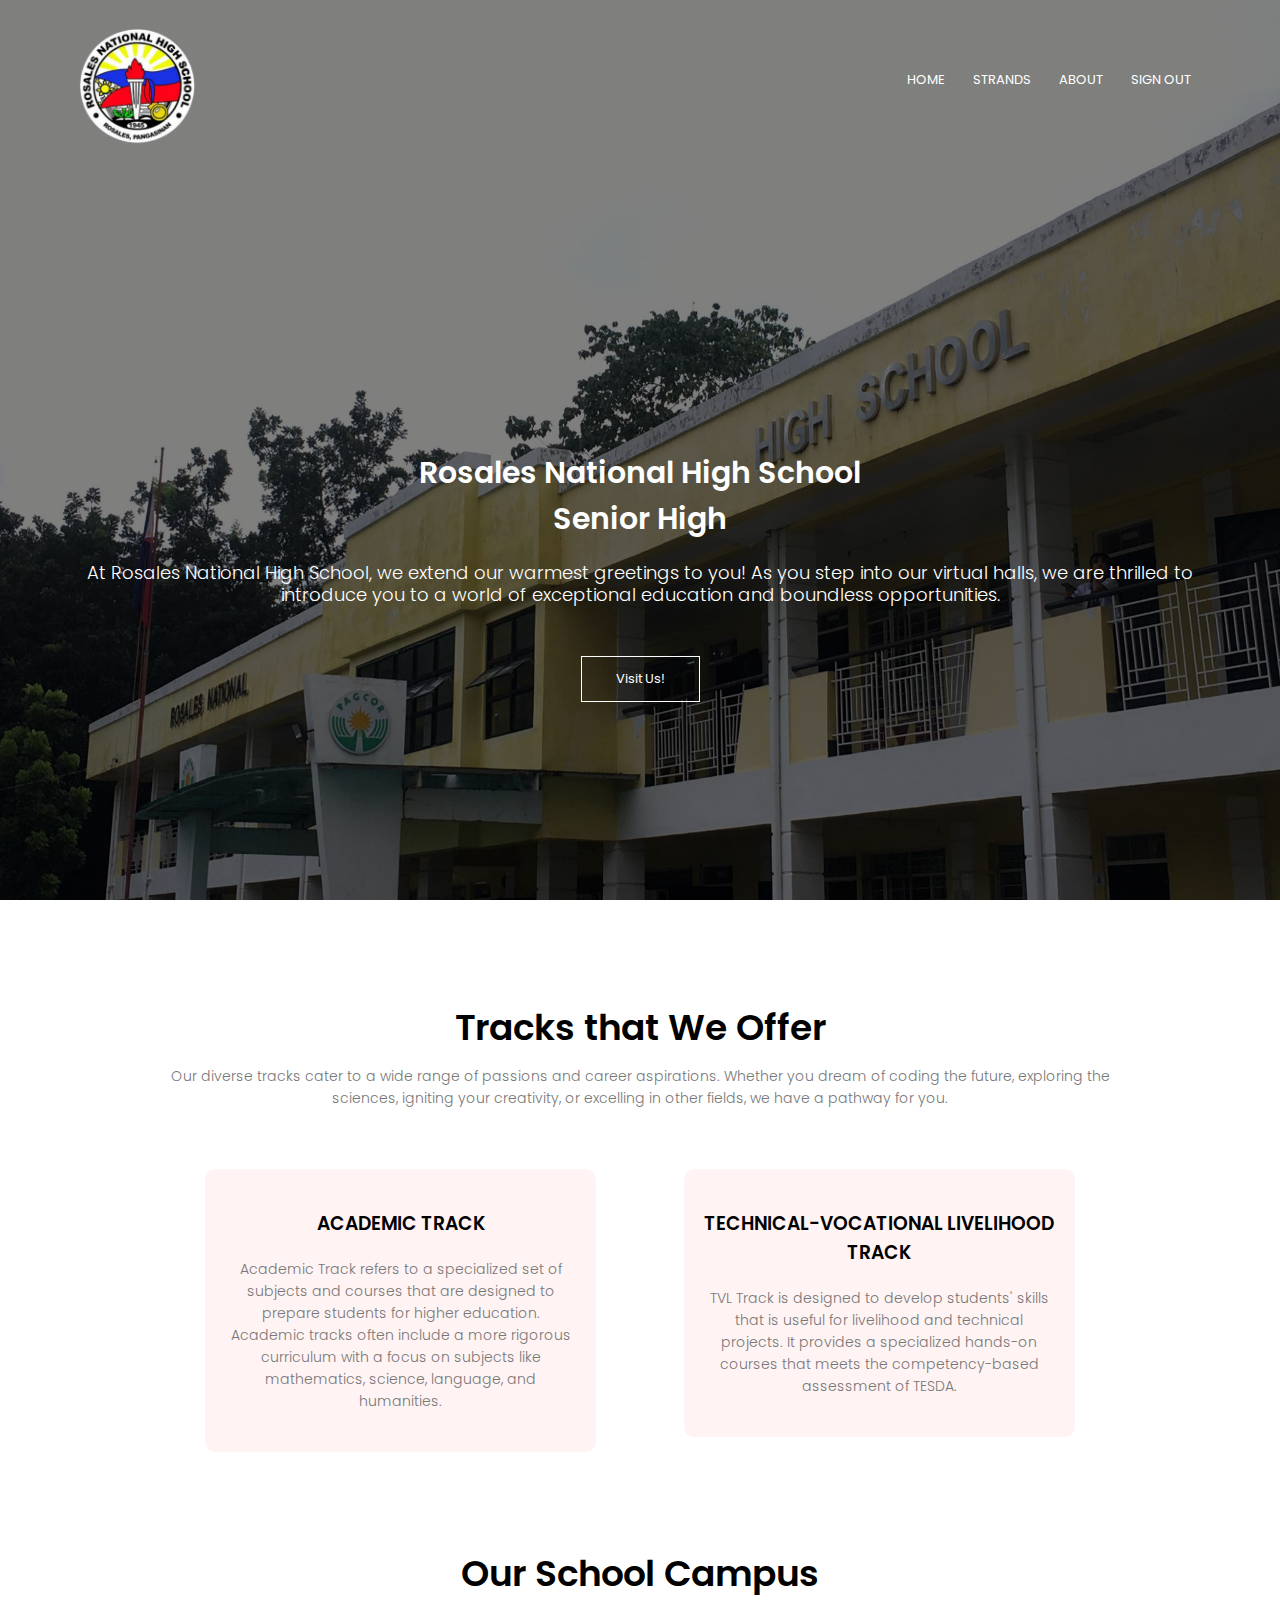
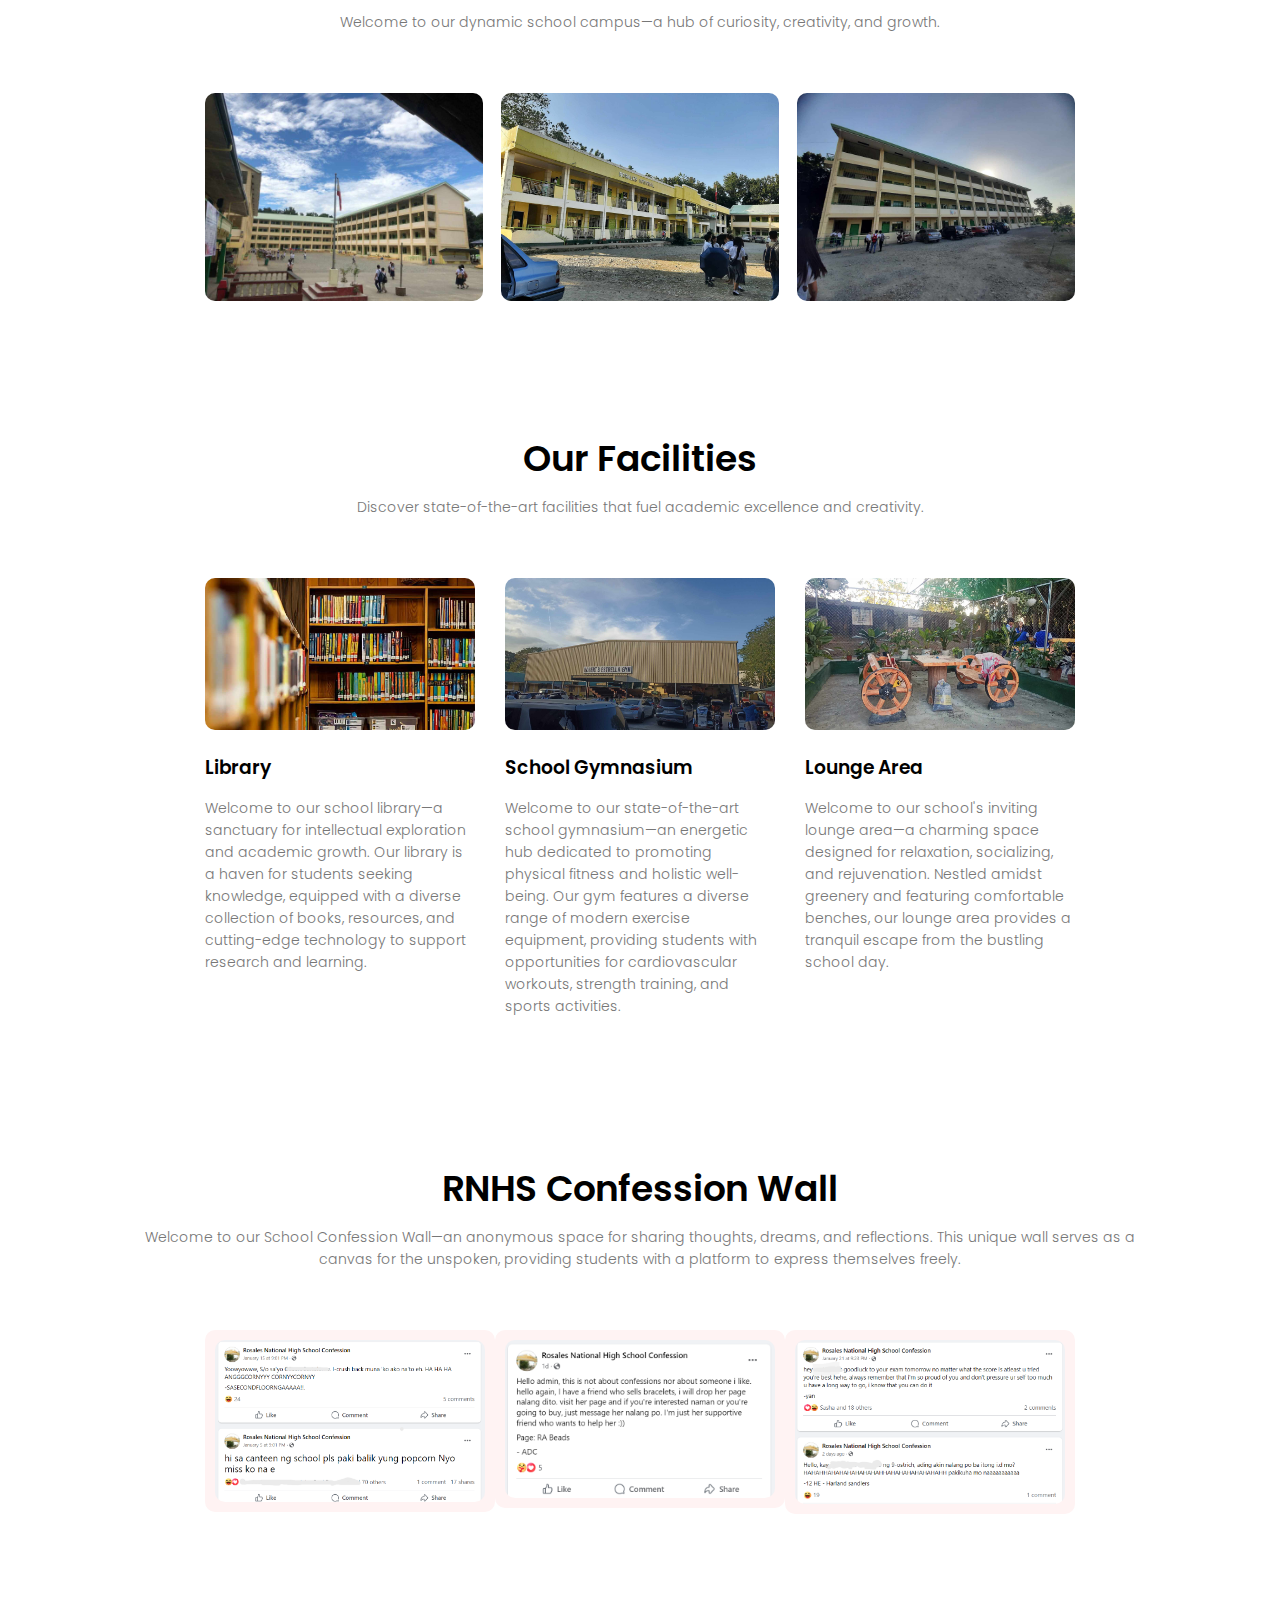
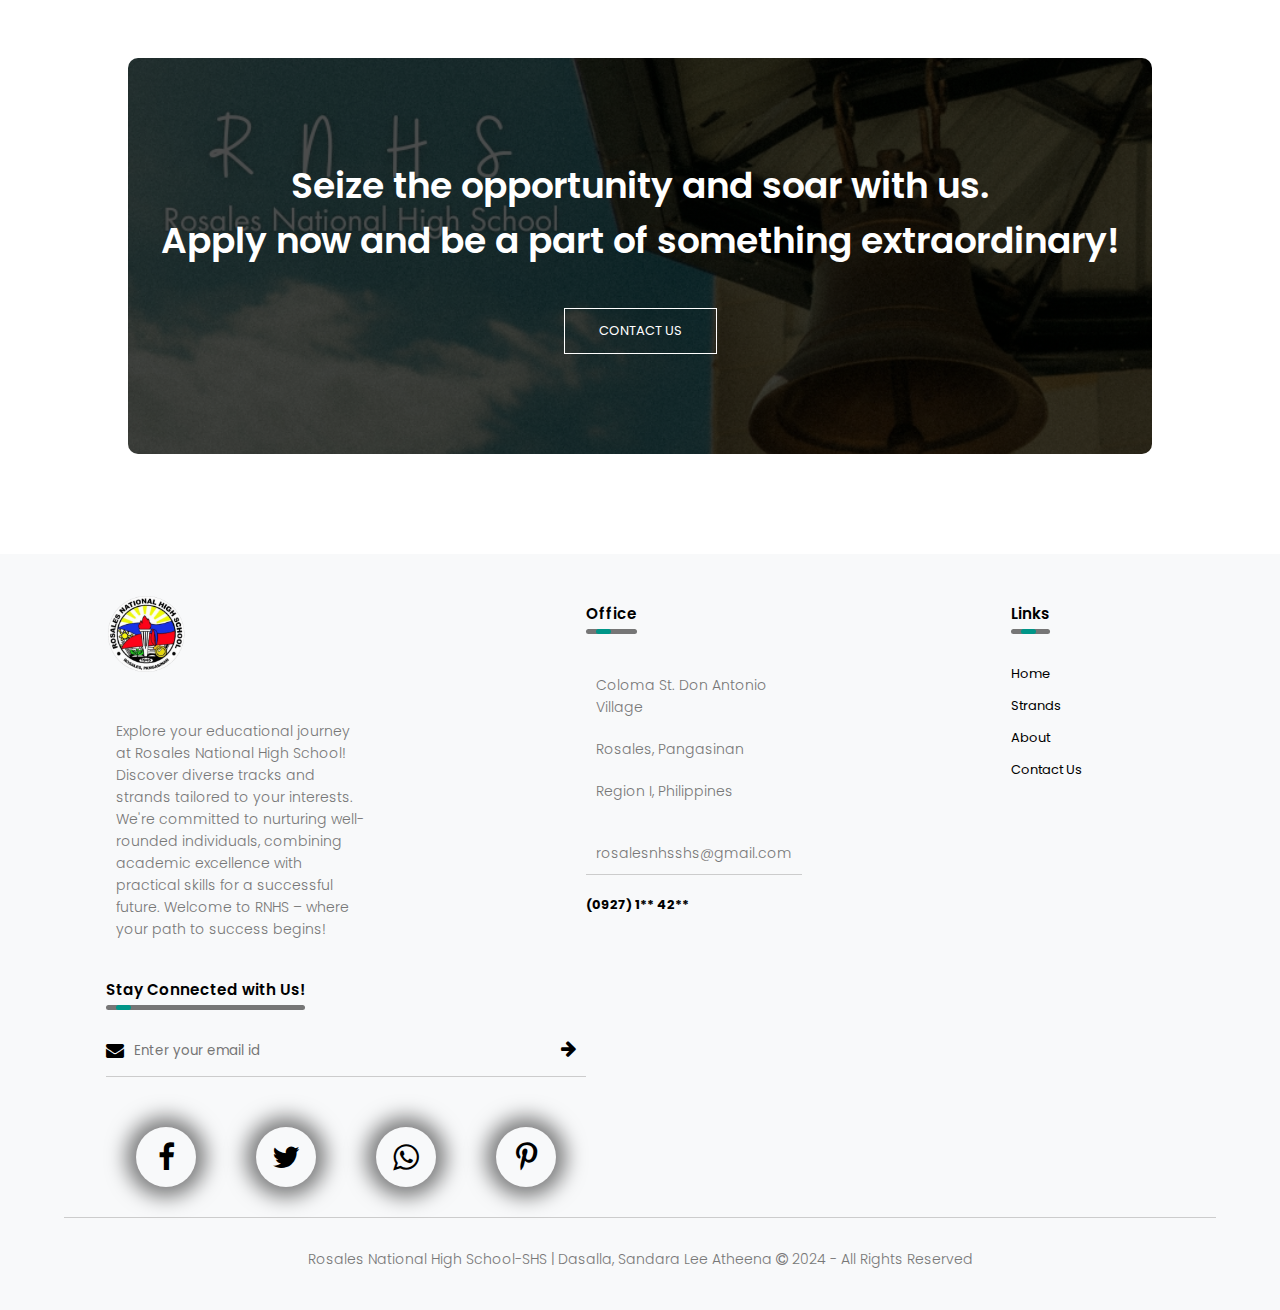
<file: index.html>
<!DOCTYPE html>
<html>
    <head>
        <meta name="viewport" content="with=device-width, initial-scale=1.0">
        <title>Rosales National High School | Senior High School</title>
        <link rel="stylesheet" href="edu.css">
        <link rel="preconnect" href="https://fonts.googleapis.com">
<link rel="preconnect" href="https://fonts.gstatic.com" crossorigin>
<link href="https://fonts.googleapis.com/css2?family=Poppins:wght@100;200;300;400;600;700&display=swap" rel="stylesheet">
<link rel="stylesheet" href="https://stackpath.bootstrapcdn.com/font-awesome/4.7.0/css/font-awesome.min.css">
    </head>
    <body>
        <section class="header">
            <nav>
                <img src="images/log.png"></a>
                <div class="nav-links" id="navLinks">
                    <i class="fa fa-times" onclick="hideMenu()"></i>
                    <ul>
                        <li><a href="index.html">HOME</a></li>
                        <li><a href="strands.html">STRANDS</a></li>
                        <li><a href="about.html">ABOUT</a></li>
                        <li><a href="signin.html">SIGN OUT</a></li>
                    </ul>
                </div>
                <i class="fa fa-bars" onclick="showMenu()"></i>
            </nav>

            <div class="text-box">
                <h1>Rosales National High School<br>Senior High</h1>
                <p>At Rosales National High School, we extend our warmest greetings to you!
                    As you step into our virtual halls, we are thrilled to introduce you to 
                    a world of exceptional education and boundless opportunities.</p>
                    <a href="https://fb.watch/vEi4MjgGCf/" class="hero-btn">Visit Us!</a>
            </div>

        </section>

<!--Tracks-->

<section class="tracks">
    <h1>Tracks that We Offer</h1>
    <p>Our diverse tracks cater to a wide range of passions and career aspirations.
        Whether you dream of coding the future, exploring the sciences, igniting your creativity,
        or excelling in other fields, we have a pathway for you.</p><br><br>

        <div class="row">
            <div class="tracks-col">
                <h3>ACADEMIC TRACK</h3>
                <p>Academic Track refers to a specialized set of subjects and courses that are designed to prepare students for higher education. 
                    Academic tracks often include a more rigorous curriculum with a focus on subjects like mathematics, science, language, and humanities.</p>
            </div>
            <div class="tracks-col">
                <h3>TECHNICAL-VOCATIONAL LIVELIHOOD TRACK</h3>
                <p>TVL Track is designed to develop students' skills that is useful for livelihood and technical projects. It provides a specialized hands-on courses that meets the competency-based assessment of TESDA.</p>
            </div>
        </div>

</section>

<!--campus-->

<section class="campus">
    <h1>Our School Campus</h1>
    <p>Welcome to our dynamic school campus—a hub of curiosity, creativity, and growth. </p><br><br>

    <div class="row">
        <div class="campus-col">
            <img src="images/jh.jpg">
            <div class="layer">
                <h3>JUNIOR HIGH</h3>
            </div>
        </div>
        <div class="campus-col">
            <img src="images/pagcor.jpg">
            <div class="layer">
                <h3>PAGCOR BUILDING</h3>
            </div>
        </div>
        <div class="campus-col">
            <img src="images/stemb.jpg">
            <div class="layer">
                <h3>STEM BUILDING</h3>
            </div>
        </div>
    </div>

</section>

<!--facilities-->

<section class="facilities">
    <h1>Our Facilities</h1>
    <p>Discover state-of-the-art facilities that fuel academic excellence and creativity.</p><br><br>

    <div class="row">
        <div class="facilities-col">
            <img src="images/hfaccc.jpg">
            <h3>Library</h3>
            <p>Welcome to our school library—a sanctuary for intellectual exploration and academic growth. Our library is a haven for students seeking knowledge, equipped with a diverse collection of books, resources, and cutting-edge technology to support research and learning. </p>
        </div>
        <div class="facilities-col">
            <img src="images/hfac1.jpg">
            <h3>School Gymnasium</h3>
            <p>Welcome to our state-of-the-art school gymnasium—an energetic hub dedicated to promoting physical fitness and holistic well-being. 
                Our gym features a diverse range of modern exercise equipment, providing students with opportunities for cardiovascular workouts, strength training, and sports activities. </p>
        </div>
        <div class="facilities-col">
            <img src="images/hfacccc.jpg">
            <h3>Lounge Area</h3>
            <p>Welcome to our school's inviting lounge area—a charming space designed for relaxation, socializing, and rejuvenation. Nestled amidst greenery and featuring comfortable benches, our lounge area provides a tranquil escape from the bustling school day. </p>
        </div>
    </div>


</section>

<!--confessions-->

<section class="confessions">
    <h1>RNHS Confession Wall</h1>
    <p>Welcome to our School Confession Wall—an anonymous space for sharing thoughts, dreams, and reflections. 
        This unique wall serves as a canvas for the unspoken, providing students with a platform to express themselves freely.</p><br><br>

    <div class="row">
        <div class="confessions-col">
            <img src="images/cf1.png">
        </div>
        <div class="confessions-col">
            <img src="images/cf2.png">
        </div>
        <div class="confessions-col">
            <img src="images/cf3.png">
        </div>
    </div>
</section>

<!--call to action-->

<section class="cta">
    <h1>Seize the opportunity and soar with us.<br>
        Apply now and be a part of something extraordinary!</h1>
        <a href="contactus.html" class="hero-btn">CONTACT US</a>
</section>

<!--footer-->

<footer>
    <div class="row">
        <div class="col">
            <img src="images/log.png" class="logo">
            <p>Explore your educational journey at Rosales National High School! 
                Discover diverse tracks and strands tailored to your interests. We're committed to nurturing well-rounded individuals, combining academic excellence with practical skills for a successful future. 
                Welcome to RNHS – where your path to success begins!</p>
        </div>
        <div class="col">
            <h3>Office <div class="underline"><span></span></div></h3>
            <p>Coloma St. Don Antonio Village</p>
            <p>Rosales, Pangasinan</p>
            <p>Region I, Philippines</p>
            <p class="email-id">rosalesnhsshs@gmail.com</p>
            <h4>(0927) 1** 42**</h4>

        </div>
        <div class="col">
            <h3>Links <div class="underline"><span></span></div></h3>
            <ul>
                <li><a href="index.html">Home</a></li>
                <li><a href="strands.html">Strands</a></li>
                <li><a href="about.html">About</a></li>
                <li><a href="contactus.html">Contact Us</a></li>
            </ul>
        </div>
        <div class="col">
            <h3>Stay Connected with Us! <div class="underline"><span></span></div></h3>
            <form>
                <i class="fa fa-envelope"></i>
                <input type="email" placeholder="Enter your email id" required>
                <button type="submit"><i class="fa fa-arrow-right"></i></button>
            </form>
            <div class="social-links">
                <a href=""><i class="fa fa-facebook"></i></a>
                <a href=""><i class="fa fa-twitter"></i></a>
                <a href=""><i class="fa fa-whatsapp"></i></a>
                <a href=""><i class="fa fa-pinterest-p"></i></a>
            </div>
        </div>
    </div>
    <hr>
    <p class="copyright">Rosales National High School-SHS | Dasalla, Sandara Lee Atheena <i class="fa fa-copyright"></i> 2024 - All Rights Reserved</p>
</footer>

<!--JavaScript for Toggle Menu-->

<script>

    var navLinks = document.getElementById("navLinks");
    function showMenu(){
        navLinks.style.right = "0";
    }
    function hideMenu(){
        navLinks.style.right = "-200px";
    }

</script>
    </body>
</html>
</file>
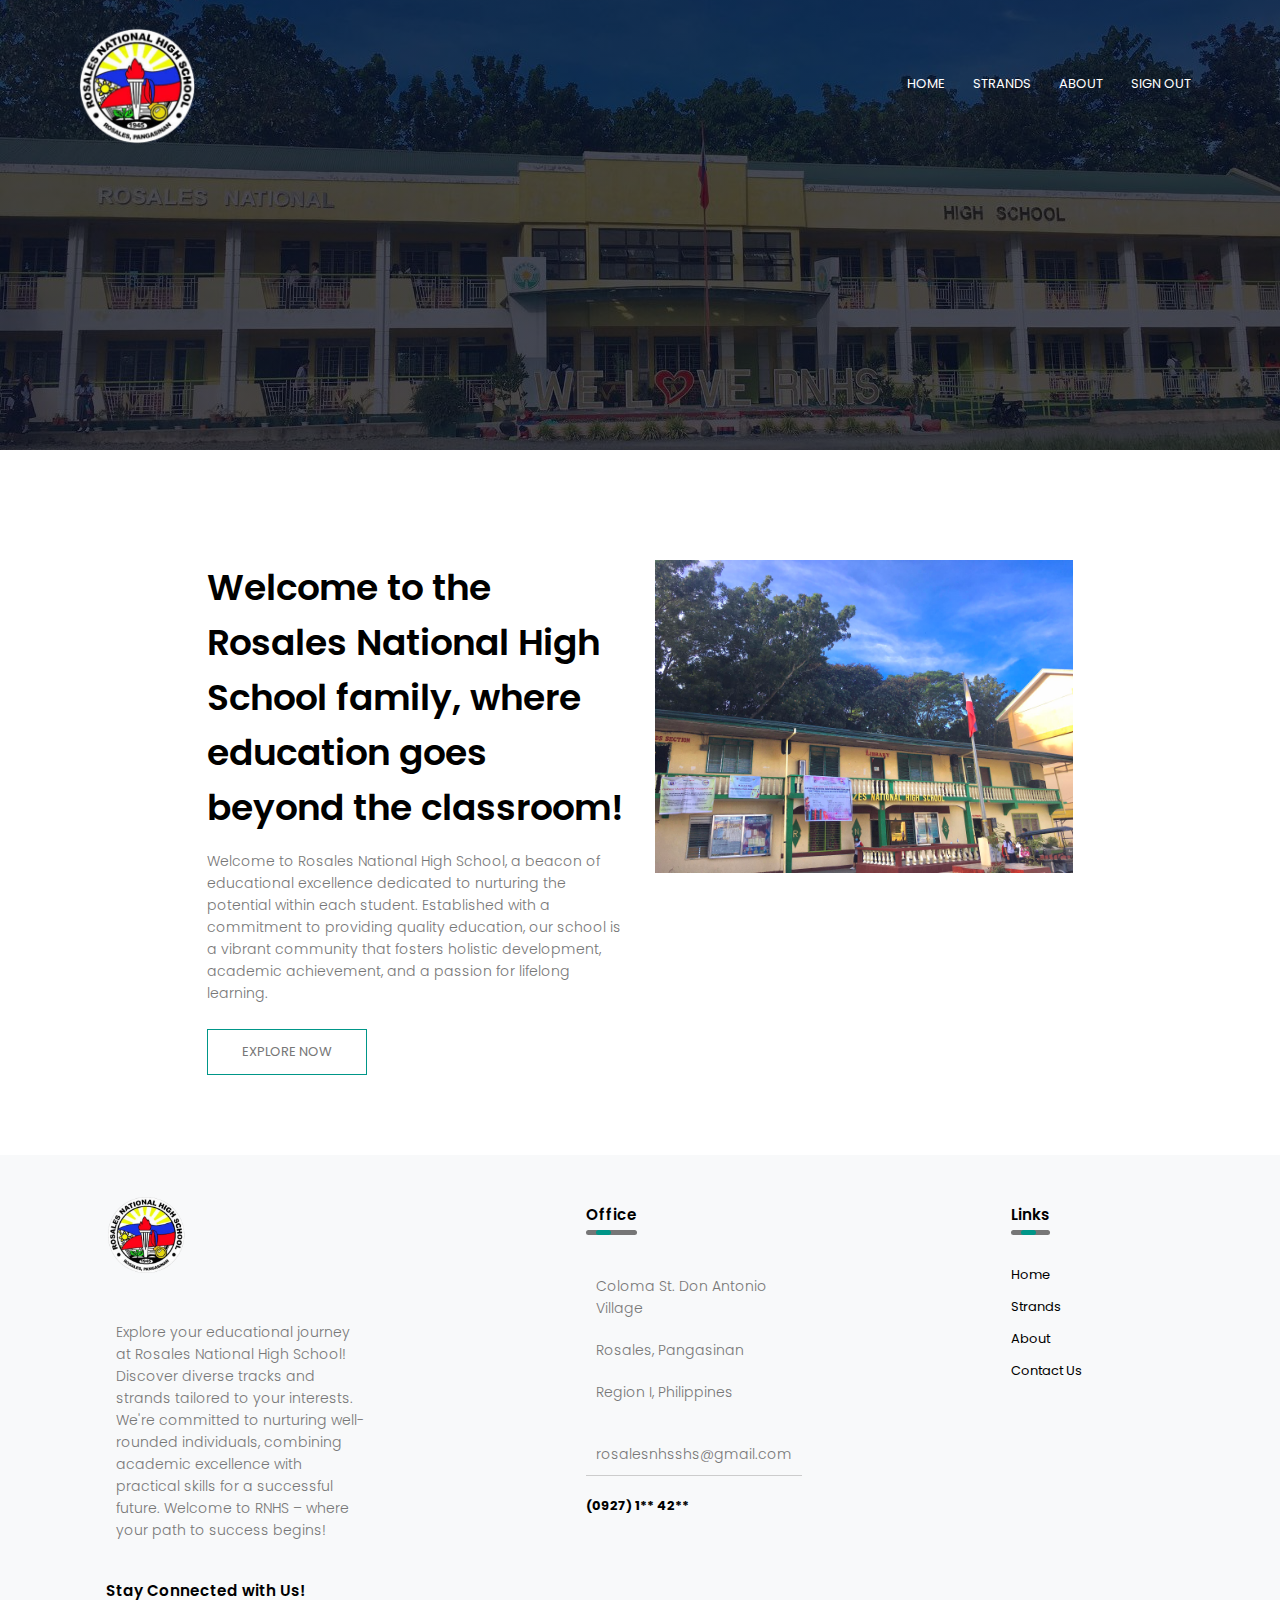
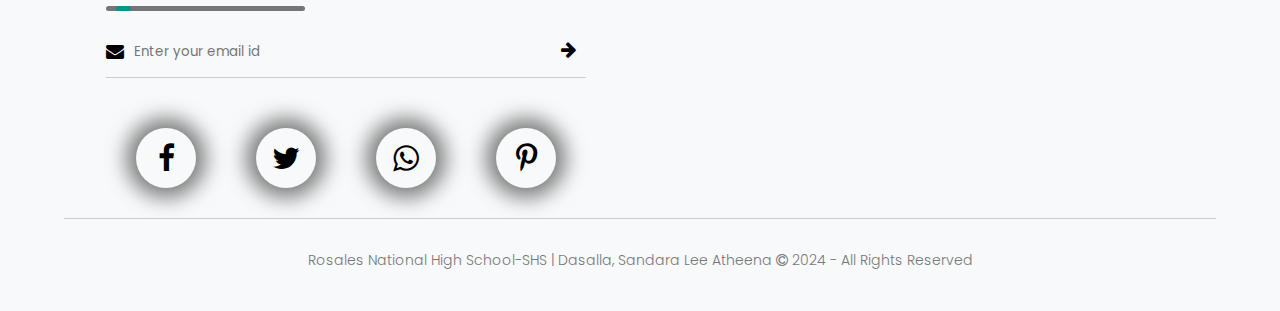
<file: about.html>
<!DOCTYPE html>
<html>
    <head>
        <meta name="viewport" content="with=device-width, initial-scale=1.0">
        <title>Rosales National High School | Senior High School</title>
        <link rel="stylesheet" href="edu.css">
        <link rel="preconnect" href="https://fonts.googleapis.com">
<link rel="preconnect" href="https://fonts.gstatic.com" crossorigin>
<link href="https://fonts.googleapis.com/css2?family=Poppins:wght@100;200;300;400;600;700&display=swap" rel="stylesheet">
<link rel="stylesheet" href="https://stackpath.bootstrapcdn.com/font-awesome/4.7.0/css/font-awesome.min.css">
    </head>
    <body>
        <section class="sub-header">
            <nav>
                <a href="about.html"><img src="images/log.png"></a>
                <div class="nav-links" id="navLinks">
                    <i class="fa fa-times" onclick="hideMenu()"></i>
                    <ul>
                        <li><a href="index.html">HOME</a></li>
                        <li><a href="strands.html">STRANDS</a></li>
                        <li><a href="about.html">ABOUT</a></li>
                        <li><a href="signin.html">SIGN OUT</a></li>
                    </ul>
                </div>
                <i class="fa fa-bars" onclick="showMenu()"></i>
            </nav>
        </section>

    <!--about us content-->    

    <section class="about-us">

        <div class="row">
            <div class="about-col">
                <h1>Welcome to the Rosales National High School family, 
                    where education goes beyond the classroom!</h1>
                <p>Welcome to Rosales National High School, a beacon of educational excellence dedicated to nurturing the potential within each student. 
                    Established with a commitment to providing quality education, our school is a vibrant community that fosters holistic development, academic achievement, and a passion for lifelong learning. </p>
                <a href="" class="hero-btn red-btn">EXPLORE NOW</a>
            </div>
            <div class="about-col">
                <img src="images/about.jpg">
            </div>
        </div>

    </section>

<!--footer-->

<footer>
    <div class="row">
        <div class="col">
            <img src="images/log.png" class="logo">
            <p>Explore your educational journey at Rosales National High School! 
                Discover diverse tracks and strands tailored to your interests. We're committed to nurturing well-rounded individuals, combining academic excellence with practical skills for a successful future. 
                Welcome to RNHS – where your path to success begins!</p>
        </div>
        <div class="col">
            <h3>Office <div class="underline"><span></span></div></h3>
            <p>Coloma St. Don Antonio Village</p>
            <p>Rosales, Pangasinan</p>
            <p>Region I, Philippines</p>
            <p class="email-id">rosalesnhsshs@gmail.com</p>
            <h4>(0927) 1** 42**</h4>

        </div>
        <div class="col">
            <h3>Links <div class="underline"><span></span></div></h3>
            <ul>
                <li><a href="index.html">Home</a></li>
                <li><a href="strands.html">Strands</a></li>
                <li><a href="about.html">About</a></li>
                <li><a href="contactus.html">Contact Us</a></li>
            </ul>
        </div>
        <div class="col">
            <h3>Stay Connected with Us! <div class="underline"><span></span></div></h3>
            <form>
                <i class="fa fa-envelope"></i>
                <input type="email" placeholder="Enter your email id" required>
                <button type="submit"><i class="fa fa-arrow-right"></i></button>
            </form>
            <div class="social-links">
                <a href=""><i class="fa fa-facebook"></i></a>
                <a href=""><i class="fa fa-twitter"></i></a>
                <a href=""><i class="fa fa-whatsapp"></i></a>
                <a href=""><i class="fa fa-pinterest-p"></i></a>
            </div>
        </div>
    </div>
    <hr>
    <p class="copyright">Rosales National High School-SHS | Dasalla, Sandara Lee Atheena <i class="fa fa-copyright"></i> 2024 - All Rights Reserved</p>
</footer>

<!--JavaScript for Toggle Menu-->

<script>

    var navLinks = document.getElementById("navLinks");
    function showMenu(){
        navLinks.style.right = "0";
    }
    function hideMenu(){
        navLinks.style.right = "-200px";
    }

</script>
    </body>
</html>
</file>
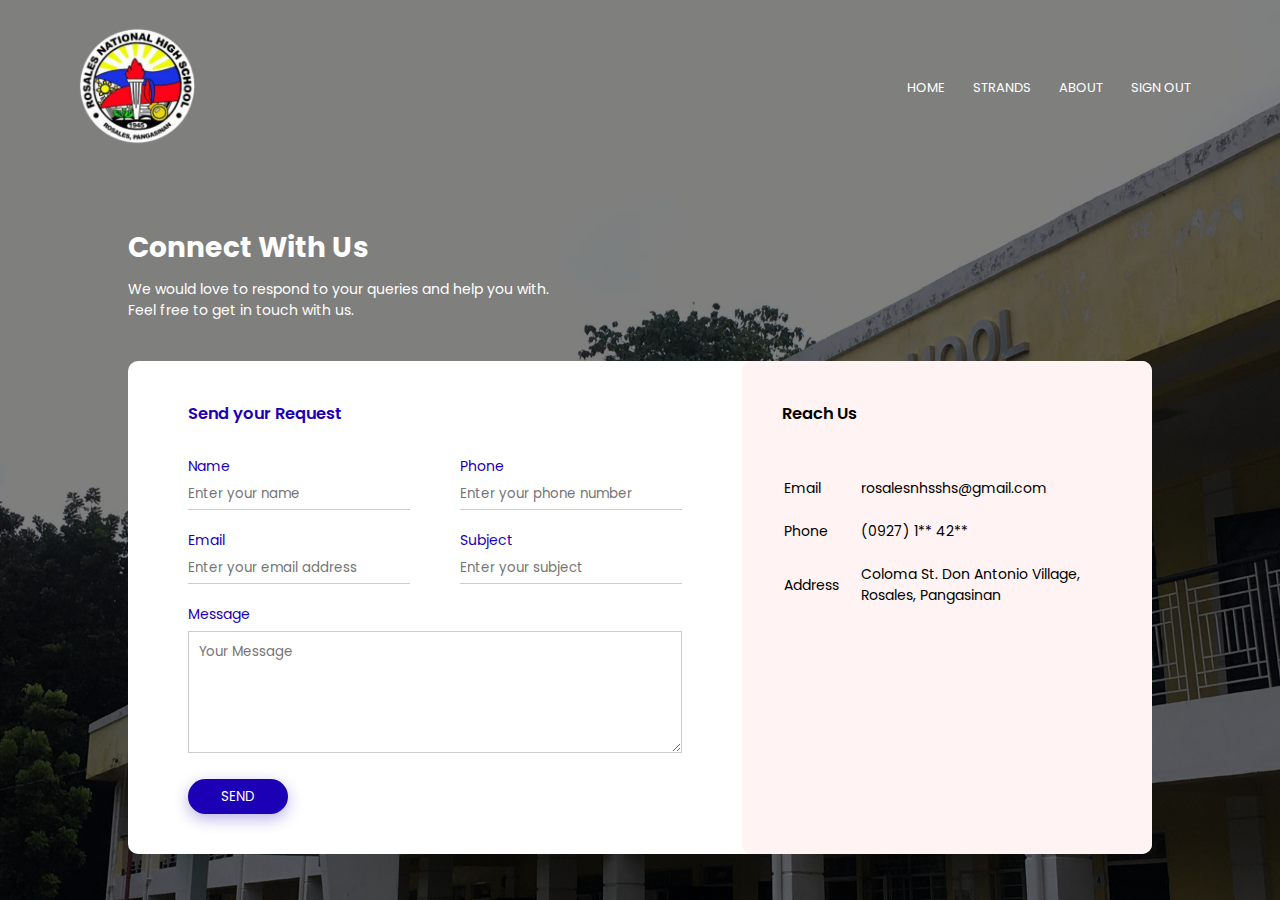
<file: contactus.html>
<!DOCTYPE html>
<html lang="en">
    <head>
        <meta charset="UTF-8">
        <title>Contact Us Page</title>
        <link rel="stylesheet" href="contactus.css">
        <link rel="preconnect" href="https://fonts.googleapis.com">
<link rel="preconnect" href="https://fonts.gstatic.com" crossorigin>
<link href="https://fonts.googleapis.com/css2?family=Poppins:wght@100;200;300;400;600;700&display=swap" rel="stylesheet">
    </head>
<body>

    <section class="header">
        <nav>
            <a href="contactus.html"><img src="images/log.png"></a>
            <div class="nav-links" id="navLinks">
                <i class="fa fa-times" onclick="hideMenu()"></i>
                <ul>
                    <li><a href="index.html">HOME</a></li>
                    <li><a href="strands.html">STRANDS</a></li>
                    <li><a href="about.html">ABOUT</a></li>
                    <li><a href="signin.html">SIGN OUT</a></li>
                </ul>
            </div>
            <i class="fa fa-bars" onclick="showMenu()"></i>
        </nav>

    <div class="container">
        <h1>Connect With Us</h1>
        <p>We would love to respond to your queries and help you with. <br>Feel free to get in touch with us.</p>
        
        <div class="contact-box">
            <div class="contact-left">
                <h3>Send your Request</h3>
                <form>

                    <div class="input-row">
                        <div class="input-group">
                            <label>Name</label>
                            <input type="text" placeholder="Enter your name" required>
                        </div>
                        <div class="input-group">
                            <label>Phone</label>
                            <input type="text" placeholder="Enter your phone number" required>
                        </div>
                    </div>
                    <div class="input-row">
                        <div class="input-group">
                            <label>Email</label>
                            <input type="email" placeholder="Enter your email address" required>
                        </div>
                        <div class="input-group">
                            <label>Subject</label>
                            <input type="text" placeholder="Enter your subject" required>
                        </div>
                    </div>

                    <label>Message</label>
                    <textarea rows="5" placeholder="Your Message"></textarea>
                    <button type="submit">SEND</button>
                </form>

            </div>
            <div class="contact-right">
                <h3>Reach Us</h3>

                <table>
                    <tr>
                        <td>Email</td>
                        <td>rosalesnhsshs@gmail.com</td>
                    </tr>
                    <tr>
                        <td>Phone</td>
                        <td>(0927) 1** 42**</td>
                    </tr>
                    <tr>
                        <td>Address</td>
                        <td>Coloma St. Don Antonio Village,<br>
                            Rosales, Pangasinan</td>
                    </tr>
                </table>

            </div>
        </div>
    </div>
</body>
</html>
</file>
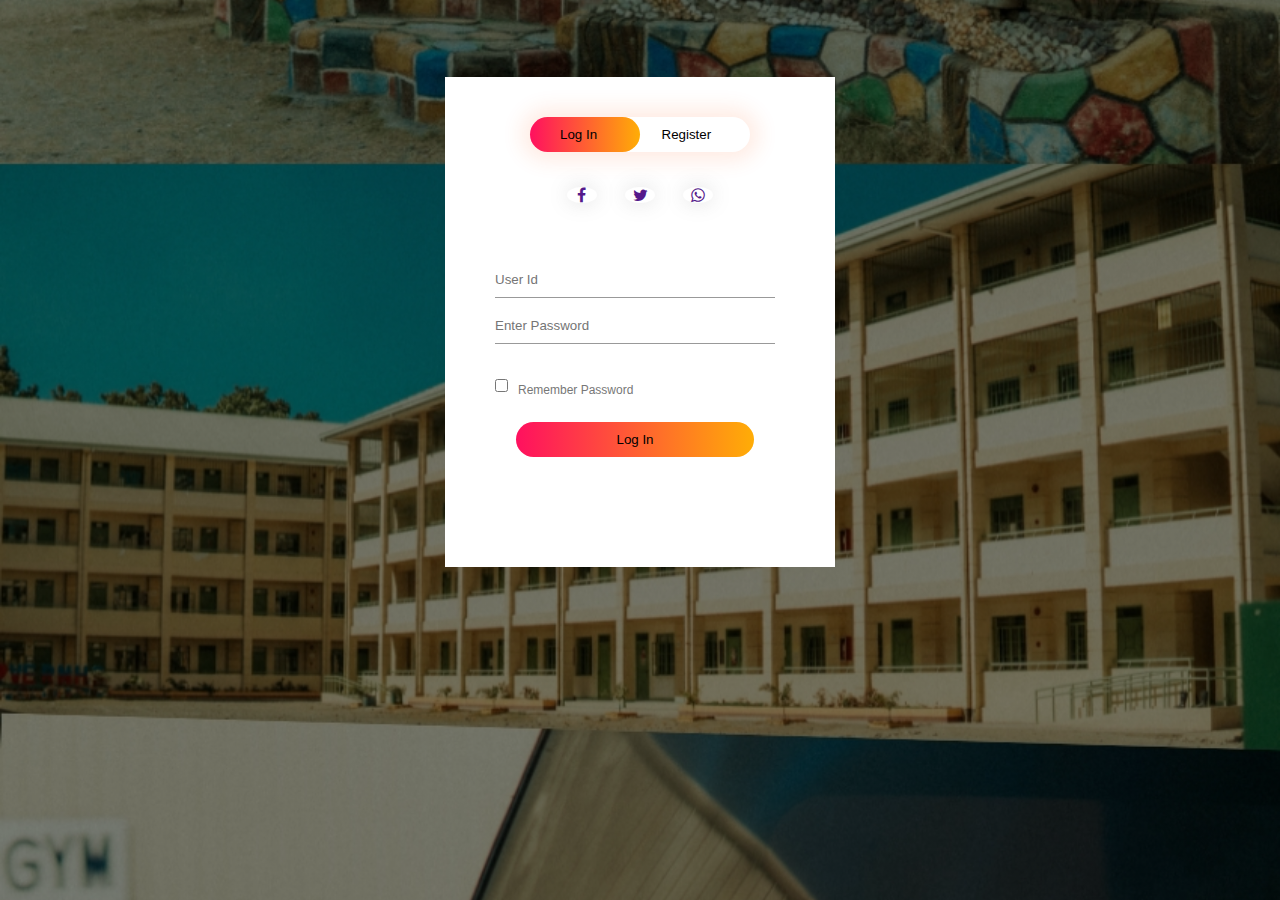
<file: signin.html>
<html>
    <head>
        <title>Login and Registration - RNHS SHS</title>
        <link rel="stylesheet" href="signin.css">
        <link rel="stylesheet" href="https://stackpath.bootstrapcdn.com/font-awesome/4.7.0/css/font-awesome.min.css">
    </head>
<body>
    <div class="hero">
        <div class="form-box">
            <div class="button-box">
                <div id="btn"></div>
                <button type="button" class="toggle-btn" onclick="login()">Log In</button>
                <button type="button" class="toggle-btn" onclick="register()">Register</button>
            </div>
            <div class="social-icons">
            <a href=""><i class="fa fa-facebook"></i></a>
                <a href=""><i class="fa fa-twitter"></i></a>
                <a href=""><i class="fa fa-whatsapp"></i></a>
            </div>
                <form id="login" class="input-group">
                    <input type="text" class="input-field" placeholder="User Id" required>
                    <input type="text" class="input-field" placeholder="Enter Password" required>
                    <input type="checkbox" class="check-box"><span>Remember Password</span>
                    <button type="submit" class="submit-btn">Log In</button>
                </form>
                <form id="register" class="input-group">
                    <input type="text" class="input-field" placeholder="User Id" required>
                    <input type="email" class="input-field" placeholder="Email Id" required>
                    <input type="text" class="input-field" placeholder="Enter Password" required>
                    <input type="checkbox" class="check-box"><span>I agree to the terms & conditions</span>
                    <button type="submit" class="submit-btn">Register</button>
                </form>
        </div>
    </div>

    <script>
        var x = document.getElementById("login");
        var y = document.getElementById("register");
        var z = document.getElementById("btn");

        function register(){
            x.style.left = "-400px";
            y.style.left = "50px";
            z.style.left = "110px";
        }
        function login(){
            x.style.left = "50px";
            y.style.left = "450px";
            z.style.left = "0px";
        }

        // Redirect to index.html on login submit
        document.getElementById("login").addEventListener("submit", function(event) {
            event.preventDefault(); // Prevent actual form submission
            window.location.href = "index.html"; // Redirect to index.html
        });
    </script>


</body>
</html>
</file>
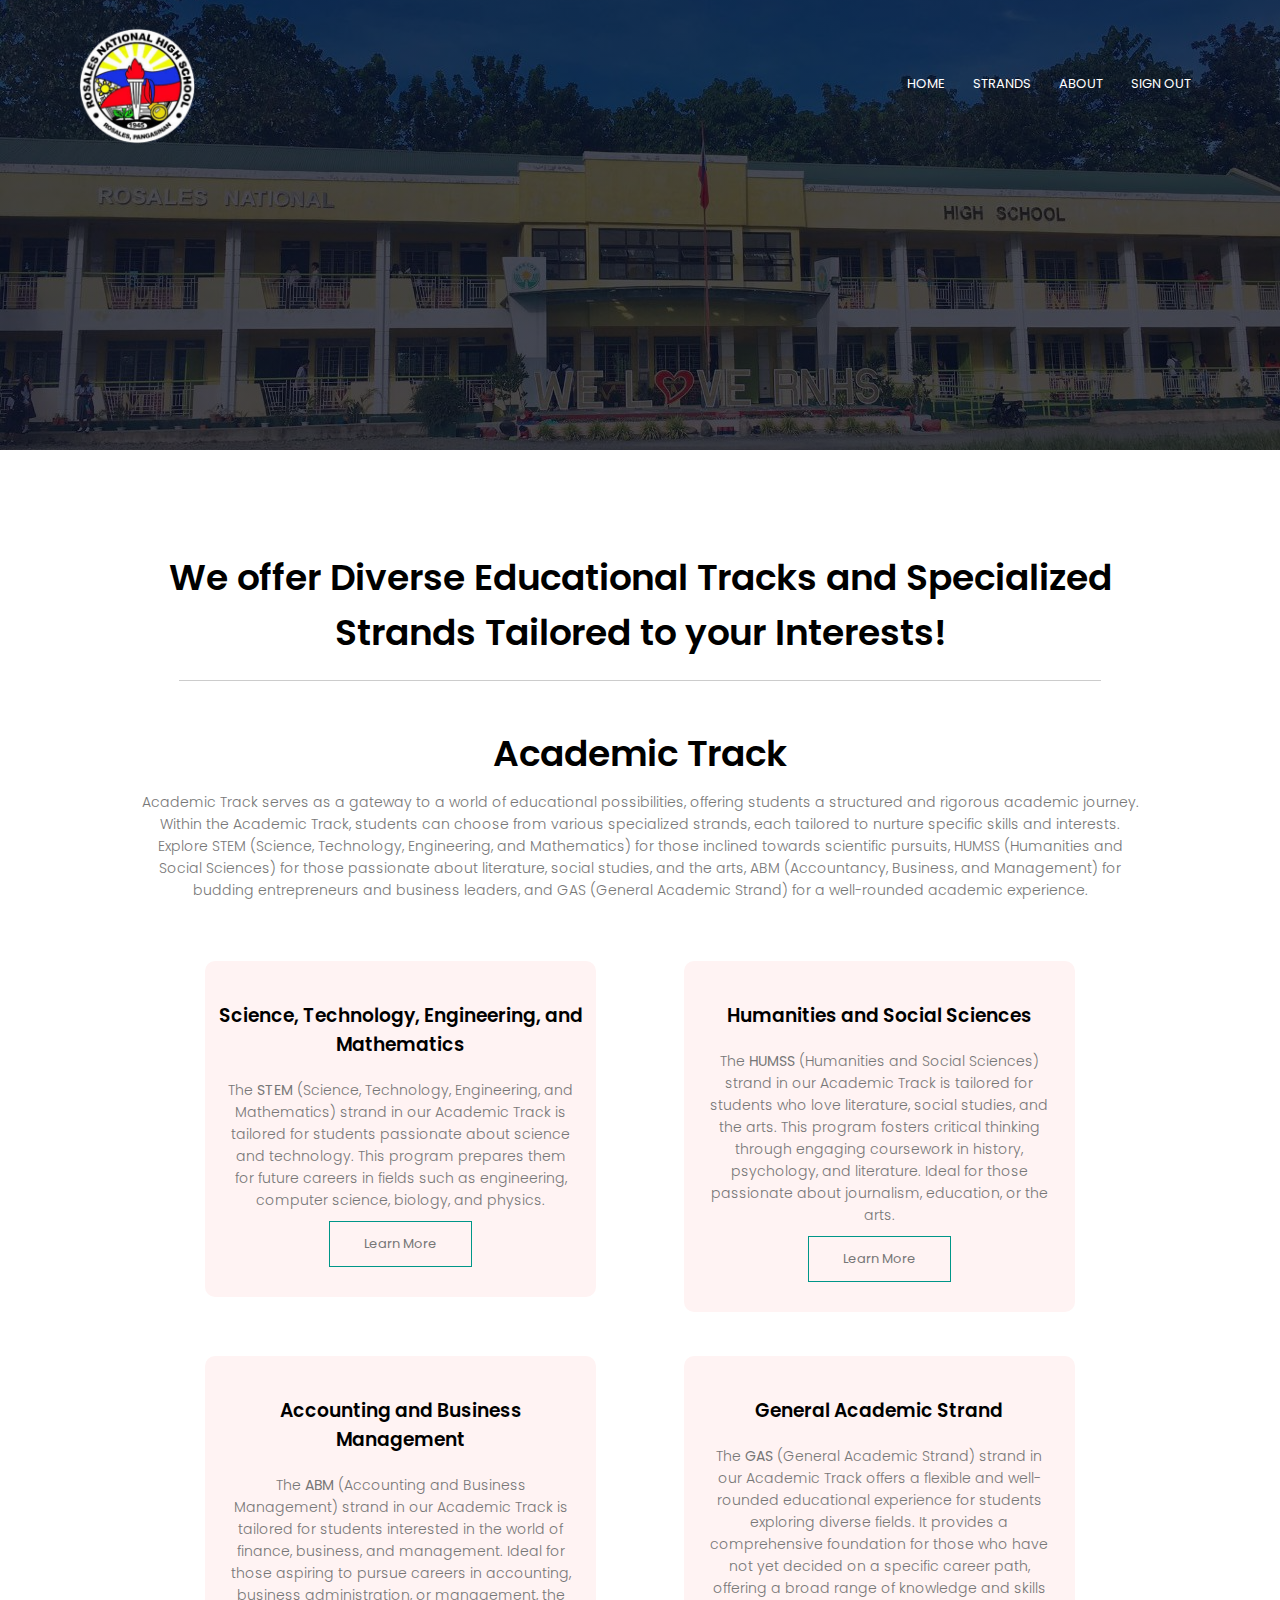
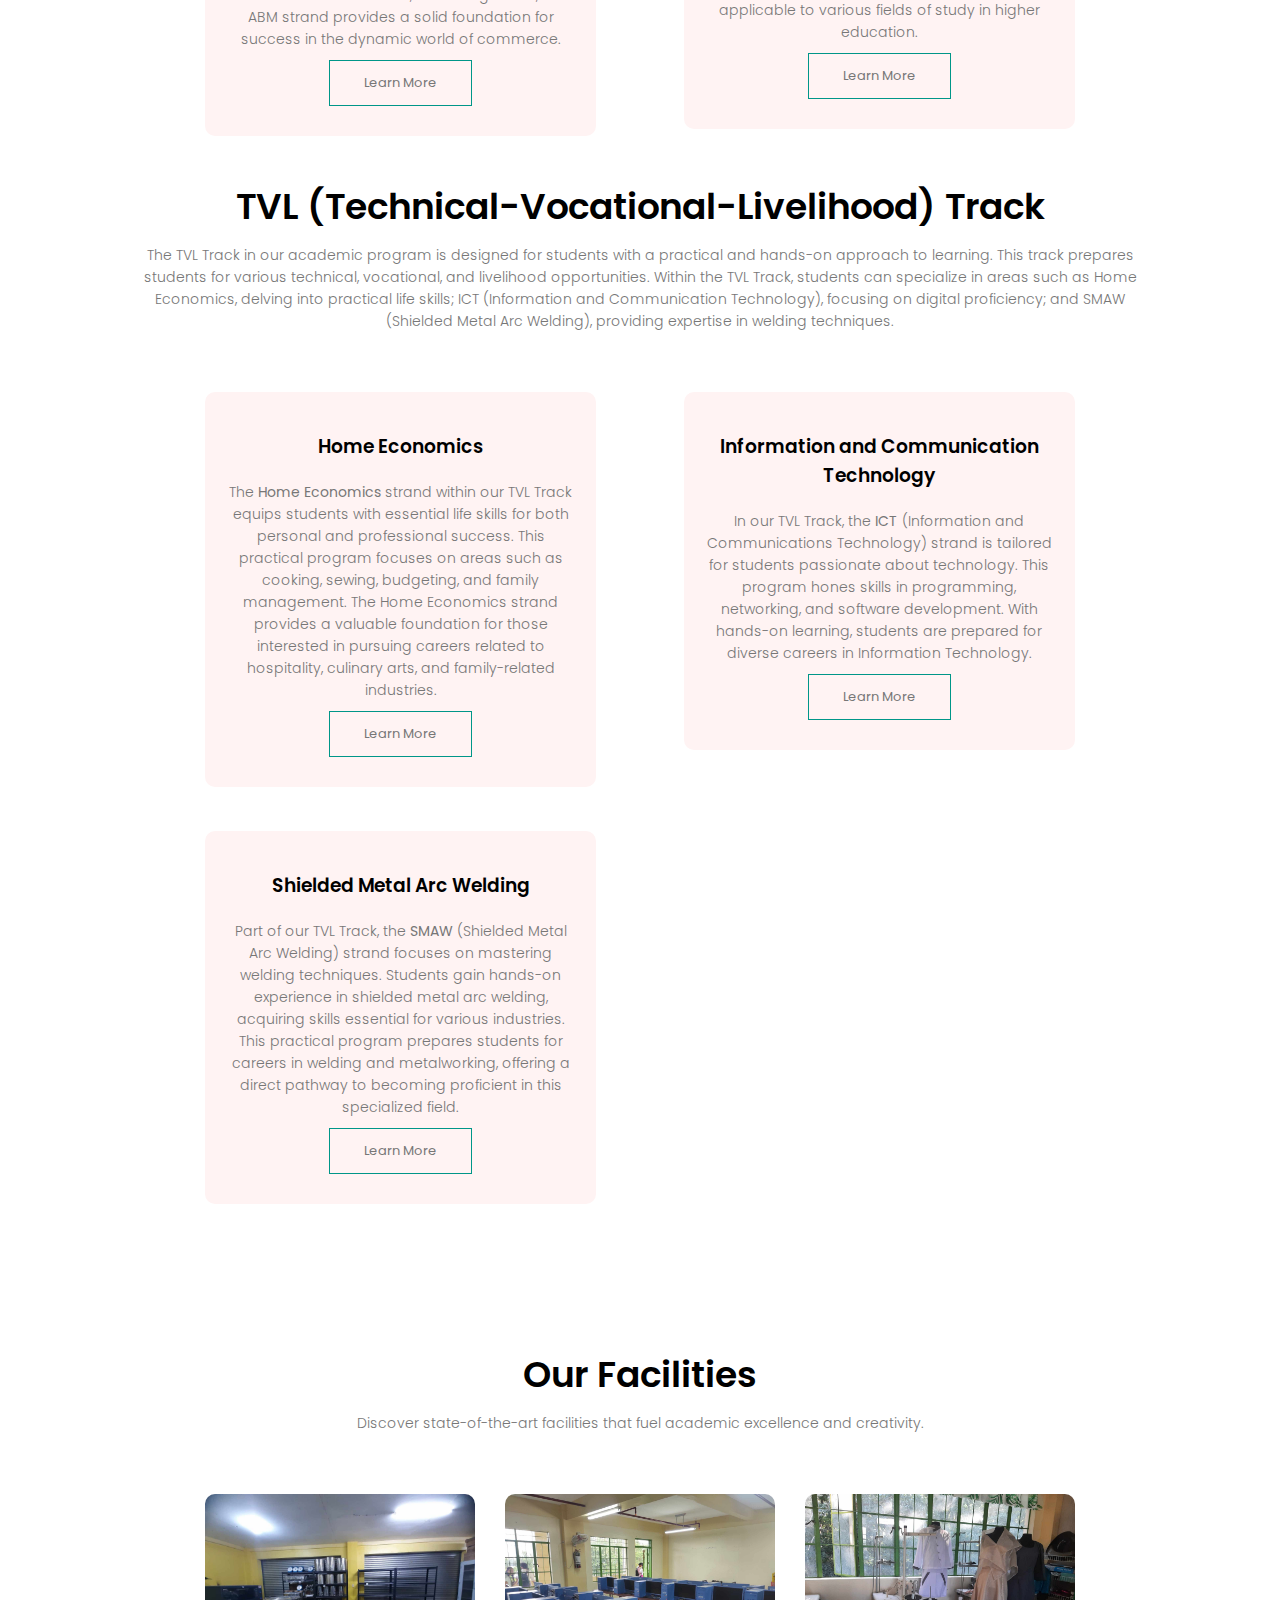
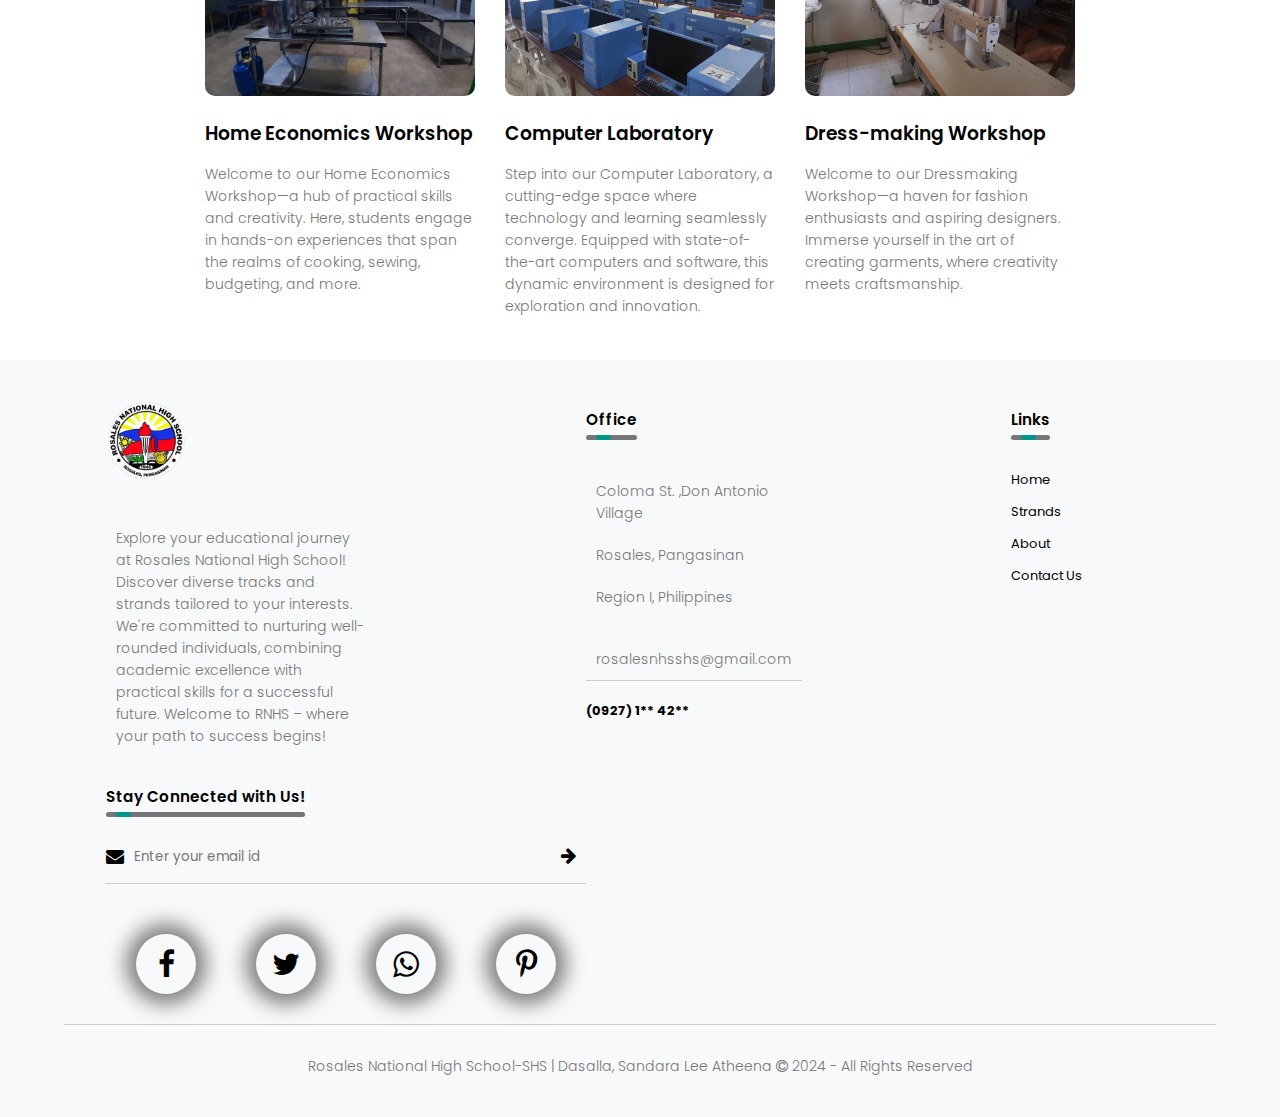
<file: strands.html>
<!DOCTYPE html>
<html>
    <head>
        <meta name="viewport" content="with=device-width, initial-scale=1.0">
        <title>Rosales National High School | Senior High School</title>
        <link rel="stylesheet" href="edu.css">
        <link rel="preconnect" href="https://fonts.googleapis.com">
<link rel="preconnect" href="https://fonts.gstatic.com" crossorigin>
<link href="https://fonts.googleapis.com/css2?family=Poppins:wght@100;200;300;400;600;700&display=swap" rel="stylesheet">
<link rel="stylesheet" href="https://stackpath.bootstrapcdn.com/font-awesome/4.7.0/css/font-awesome.min.css">
    </head>
    <body>
        <section class="sub-header">
            <nav>
                <a href="strands.html"><img src="images/log.png"></a>
                <div class="nav-links" id="navLinks">
                    <i class="fa fa-times" onclick="hideMenu()"></i>
                    <ul>
                        <li><a href="index.html">HOME</a></li>
                        <li><a href="strands.html">STRANDS</a></li>
                        <li><a href="about.html">ABOUT</a></li>
                        <li><a href="signin.html">SIGN OUT</a></li>
                    </ul>
                </div>
                <i class="fa fa-bars" onclick="showMenu()"></i>
            </nav>
        </section>

    <!--Strands-->    

    <section class="tracks">
        <h1>We offer Diverse Educational Tracks and Specialized Strands Tailored to your Interests!</h1><hr><br>

        <h1>Academic Track</h1>
        <p>Academic Track serves as a gateway to a world of educational possibilities, offering students a structured and rigorous academic journey. 
            Within the Academic Track, students can choose from various specialized strands, each tailored to nurture specific skills and interests. Explore STEM (Science, Technology, Engineering, and Mathematics) for those inclined towards scientific pursuits, 
            HUMSS (Humanities and Social Sciences) for those passionate about literature, social studies, and the arts, ABM (Accountancy, Business, and Management) for budding entrepreneurs and business leaders, and GAS (General Academic Strand) for a well-rounded academic experience.</p><br><br>
            <div class="row">
                <div class="tracks-cool" >
                    <h3>Science, Technology, Engineering, and Mathematics</h3>
                    <p>The <b>STEM</b> (Science, Technology, Engineering, and Mathematics) strand in our Academic Track is tailored for students passionate about science and technology. 
                        This program prepares them for future careers in fields such as engineering, computer science, biology, and physics.</p>
                    <a href="" class="hero-btn red-btn">Learn More</a>
                </div>
                <div class="tracks-col">
                    <h3>Humanities and Social Sciences</h3>
                    <p>The <b>HUMSS</b> (Humanities and Social Sciences) strand in our Academic Track is tailored for students who love literature, social studies, and the arts. This program fosters critical thinking through engaging coursework in history, psychology, and literature. 
                        Ideal for those passionate about journalism, education, or the arts.</p>
                    <a href="" class="hero-btn red-btn">Learn More</a>
                </div>
                <div class="tracks-cool">
                    <h3>Accounting and Business Management</h3>
                    <p>The <b>ABM</b> (Accounting and Business Management) strand in our Academic Track is tailored for students interested in the world of finance, business, and management.
                        Ideal for those aspiring to pursue careers in accounting, business administration, or management, the ABM strand provides a solid foundation for success in the dynamic world of commerce. </p>
                    <a href="" class="hero-btn red-btn">Learn More</a>
                </div>
                <div class="tracks-col">
                    <h3>General Academic Strand</h3>
                    <p>The <b>GAS</b> (General Academic Strand) strand in our Academic Track offers a flexible and well-rounded educational experience for students exploring diverse fields.
                        It provides a comprehensive foundation for those who have not yet decided on a specific career path, offering a broad range of knowledge and skills applicable to various fields of study in higher education. </p>
                    <a href="" class="hero-btn red-btn">Learn More</a>
                </div>
            </div>
            <h1>TVL (Technical-Vocational-Livelihood) Track</h1>
            <p>The TVL Track in our academic program is designed for students with a practical and hands-on approach to learning. This track prepares students for various technical, vocational, and livelihood opportunities. 
                Within the TVL Track, students can specialize in areas such as Home Economics, delving into practical life skills; ICT (Information and Communication Technology), focusing on digital proficiency; and SMAW (Shielded Metal Arc Welding), providing expertise in welding techniques. </p><br><br>
            <div class="row">
                <div class="tracks-col">
                    <h3>Home Economics</h3>
                    <p>The <b>Home Economics</b> strand within our TVL Track equips students with essential life skills for both personal and professional success. This practical program focuses on areas such as cooking, sewing, budgeting, and family management.
                        The Home Economics strand provides a valuable foundation for those interested in pursuing careers related to hospitality, culinary arts, and family-related industries. </p>
                    <a href="" class="hero-btn red-btn">Learn More</a>
                </div>
                <div class="tracks-cool">
                    <h3> Information and Communication Technology</h3>
                    <p>In our TVL Track, the <b>ICT</b> (Information and Communications Technology) strand is tailored for students passionate about technology. This program hones skills in programming, networking, and software development. With hands-on learning, students are prepared for diverse careers in Information Technology.</p>
                    <a href="" class="hero-btn red-btn">Learn More</a>
                </div>
                <div class="tracks-col">
                    <h3>Shielded Metal Arc Welding</h3>
                    <p>Part of our TVL Track, the <b>SMAW</b> (Shielded Metal Arc Welding) strand focuses on mastering welding techniques. Students gain hands-on experience in shielded metal arc welding, acquiring skills essential for various industries. This practical program prepares students for careers in welding and metalworking, offering a direct pathway to becoming proficient in this specialized field.</p>
                    <a href="" class="hero-btn red-btn">Learn More</a>
                </div>
            </div>
    
    </section>

<!--Senior High School Grounds--> 

<section class="facilities">
    <h1>Our Facilities</h1>
    <p>Discover state-of-the-art facilities that fuel academic excellence and creativity.</p><br><br>

    <div class="row">
        <div class="facilities-col">
            <img src="images/he.jpg">
            <h3>Home Economics Workshop</h3>
            <p>Welcome to our Home Economics Workshop—a hub of practical skills and creativity. 
                Here, students engage in hands-on experiences that span the realms of cooking, sewing, budgeting, and more. </p>
        </div>
        <div class="facilities-col">
            <img src="images/lab.jpg">
            <h3>Computer Laboratory</h3>
            <p>Step into our Computer Laboratory, a cutting-edge space where technology and learning seamlessly converge. 
                Equipped with state-of-the-art computers and software, this dynamic environment is designed for exploration and innovation.</p>
        </div>
        <div class="facilities-col">
            <img src="images/driss.jpg">
            <h3>Dress-making Workshop</h3>
            <p>Welcome to our Dressmaking Workshop—a haven for fashion enthusiasts and aspiring designers. 
                Immerse yourself in the art of creating garments, where creativity meets craftsmanship.</p>
        </div>
    </div>


</section>

    <!--footer-->

    <footer>
        <div class="row">
            <div class="col">
                <img src="images/log.png" class="logo">
                <p>Explore your educational journey at Rosales National High School! 
                    Discover diverse tracks and strands tailored to your interests. We're committed to nurturing well-rounded individuals, combining academic excellence with practical skills for a successful future. 
                    Welcome to RNHS – where your path to success begins!</p>
            </div>
            <div class="col">
                <h3>Office <div class="underline"><span></span></div></h3>
                <p>Coloma St. ,Don Antonio Village</p>
                <p>Rosales, Pangasinan</p>
                <p>Region I, Philippines</p>
                <p class="email-id">rosalesnhsshs@gmail.com</p>
                <h4>(0927) 1** 42**</h4>
    
            </div>
            <div class="col">
                <h3>Links <div class="underline"><span></span></div></h3>
                <ul>
                    <li><a href="index.html">Home</a></li>
                    <li><a href="strands.html">Strands</a></li>
                    <li><a href="about.html">About</a></li>
                    <li><a href="contactus.html">Contact Us</a></li>
                </ul>
            </div>
            <div class="col">
                <h3>Stay Connected with Us! <div class="underline"><span></span></div></h3>
                <form>
                    <i class="fa fa-envelope"></i>
                    <input type="email" placeholder="Enter your email id" required>
                    <button type="submit"><i class="fa fa-arrow-right"></i></button>
                </form>
                <div class="social-links">
                    <a href=""><i class="fa fa-facebook"></i></a>
                    <a href=""><i class="fa fa-twitter"></i></a>
                    <a href=""><i class="fa fa-whatsapp"></i></a>
                    <a href=""><i class="fa fa-pinterest-p"></i></a>
                </div>
            </div>
        </div>
        <hr>
        <p class="copyright">Rosales National High School-SHS | Dasalla, Sandara Lee Atheena <i class="fa fa-copyright"></i> 2024 - All Rights Reserved</p>
    </footer>

<!--JavaScript for Toggle Menu-->

<script>

    var navLinks = document.getElementById("navLinks");
    function showMenu(){
        navLinks.style.right = "0";
    }
    function hideMenu(){
        navLinks.style.right = "-200px";
    }

</script>
    </body>
</html>
</file>
<file: edu.css>
*{
    margin: 0;
    padding: 0;
    font-family: 'Poppins', sans-serif;
}
.header{
    min-height: 100vh;
    width: 100%;
    background-image: linear-gradient(rgba(0,0,0,0.500), rgba(0,0,0,0.500)), url('images/home.jpg');
    background-size: cover;
    background-position: center;
    position: relative;
}
nav{
    display: flex;
    padding: 2% 6%;
    align-items: center;
    justify-content: space-between;
}
nav img{
    width: 120px;
    cursor: pointer;
}
.nav-links{
    flex: 1;
    text-align: right;

}
.nav-links ul li{
    list-style: none;
    display: inline-block;
    padding: 8px 12px;
    position: relative;
}
.nav-links ul li a{
    color: #fff;
    text-decoration: none;
    font-size: 13px;
    z-index: 1;
}
.nav-links ul li::after{
    content: "";
    width: 0%;
    height: 2px;
    background: #009688;
    display: block;
    margin: auto;
    transition: 0.5s;
}
.nav-links ul li:hover::after{
    width: 100%;
}
.text-box{
    width: 90%;
    color: #fff;
    position: absolute;
    top: 50%;
    left: 50%;
    bottom: 50%;
    transform: translate(-50%, -50%);
    text-align: center;
}
.text-box h1{
    font-size: 30px;
}
.text-box p{
    margin: 10px 0 40px;
    font-size: 18px;
    color: #fff;
}
.hero-btn{
    display: inline-block;
    text-decoration: none;
    color: #fff;
    border: 1px solid #fff;
    padding: 12px 34px;
    font-size: 13px;
    background: transparent;
    position: relative;
    cursor: pointer;
}
.hero-btn:hover{
    border: 1px solid #009688;
    border-radius: 10px;
    background: #009688;
    transition: 0.5s;
}

nav .fa{
    display: none;
}

@media(max-width: 700px){
    .text-box h1{
        font-size: 20px;
    }
    .nav-links ul li{
        display: block;
    }
    .nav-links{
        position: fixed;
        background: #009688;
        height: 100vh;
        width: 200px;
        top: 0;
        right: -200px;
        text-align: left;
        z-index: 2;
        transition: 1s;

    }
    nav .fa{
        display: block;
        color: #fff;
        margin: 10px;
        font-size: 22px;
        cursor: pointer;
    }
    .nav-links ul{
        padding: 30px;
    }
}

/*tracks*/

.tracks{
    width: 80%;
    margin: auto;
    text-align: center;
    padding-top: 100px;
}
h1{
    font-size: 36px;
    font-weight: 600;
}

p{
    color: #777;
    font-size: 14px;
    font-weight: 300;
    line-height: 22px;
    padding: 10px;
}

.row{
    margin-top: 5%;
    display: flex;
    justify-content: space-between;
}
.tracks-col{
    flex-basis: 45%;
    background: #fff3f3;
    border-radius: 10px;
    margin-bottom: 5%;
    padding: 30px 12px;
    box-sizing: border-box;
    transition: 0.5s;
}
h3{
    text-align: center;
    font-weight: 600;
    margin: 10px 0;
}
.tracks-col:hover{
    box-shadow: 0 0 20px 0px rgba(0, 0, 0, 1)
}
.tracks-cool{
    flex-basis: 45%;
    background: #fff3f3;
    border-radius: 10px;
    margin-bottom: 5%;
    padding: 30px 12px;
    box-sizing: border-box;
    transition: 0.5s;
}
.tracks-cool:hover{
    box-shadow: 0 0 20px 0px rgba(0, 0, 0, 1)
}
@media(max-width: 700px){
    .row{
        flex-direction: column;
    }
}

/*campus*/

.campus{
    width: 80%;
    margin: auto;
    text-align: center;
    padding-top: 50px;
}
.campus-col{
    flex-basis: 32%;
    border-radius: 10px;
    margin-bottom: 30px;
    position: relative;
    overflow: hidden;
}
.campus-col img{
    width: 100%;
    display: block;
}
.layer{
    background: transparent;
    height: 100%;
    width: 100%;
    position: absolute;
    top: 0;
    left: 0;
    transition: 0.5s;
}
.layer:hover{
    background: rgba(226, 0, 0, 0.7);
}
.layer h3{
    width: 100%;
    font-weight: 500;
    color: #fff;
    font-size: 26px;
    bottom: 0;
    left: 50%;
    transform: translateX(-50%);
    position: absolute;
    opacity: 0;
    transition: 0.5s;
}
.layer:hover h3{
    bottom: 49%;
    opacity: 1;
}

/*facilities*/

.facilities{
    width: 80%;
    margin: auto;
    text-align: center;
    padding-top: 100px;
}
.facilities-col{
    flex-basis: 31%;
    border-radius: 10px;
    margin-bottom: 5%;
    text-align: left;
}
.facilities-col img{
    width: 100%;
    border-radius: 10px;
}
.facilities-col p{
    padding: 0;
}
.facilities-col h3{
    margin-top: 16px;
    margin-bottom: 15px;
    text-align: left;
}

/*confessions*/

.confessions{
    width: 80%;
    margin: auto;
    padding-top: 100px;
    text-align: center;
}
.confessions-col{
    flex-basis: 31%;
    border-radius: 10px;
    margin-bottom: 5%;
    text-align: left;
    background: #fff3f3;
    padding: 10px;
    cursor: pointer;
    display: flex;
}
.confessions-col img{
    width: 100%;
    border-radius: 10px;
}

/*call to action*/

.cta{
    margin: 100px auto;
    width: 80%;
    background-image: linear-gradient(rgba(0,0,0,0.7), rgba(0,0,0,0.7)), url(images/cta.jpg);
    background-position: center;
    background-size: cover;
    border-radius: 10px;
    text-align: center;
    padding: 100px 0;
}
.cta h1{
    color: #fff;
    margin-bottom: 40px;
    padding: 0;
}
@media(max-width: 700px){
    .cta h1{
        font-size: 24px;
    }
}

/*footer*/

.footer{
    width: 100%;
    text-align: center;
    padding: 30px 0;
}
.footer h4{
    margin-bottom: 25px;
    margin-top: 20px;
    font-weight: 600;
}
.icons .fa{
    color: #f44336;
    margin: 0 13px;
    cursor: pointer;
    padding: 18px 0;
}

/*About Us Page*/

.sub-header{
    height: 50vh;
    width: 100%;
    background-image: linear-gradient(rgba(4,9,30,0.7), rgba(4,9,30,0.7)), url(images/subheader.jpg);
    background-position: center;
    background-size: cover;
    text-align: center;
    color: #fff;
}
.sub-header h1{
    margin-top: 50px;
}
.about-us{
    width: 80%;
    margin: auto;
    padding-top: 80px;
    padding-bottom: 50px;
}
.about-col{
    flex-basis: 48%;
    padding: 30px 2px;
}
.about-col img{
    width: 100%;
}
.about-col h1{
    padding-top: 0;
}
.about-col p{
    padding: 15px 0 25px;
}
.red-btn{
    border: 1px solid #009688;
    background: transparent;
    color: #777;
}
.red-btn:hover{
    color: #fff;
}
.tracks-cool{
    flex-basis: 45%;
    background: #fff3f3;
    border-radius: 10px;
    margin-bottom: 5%;
    padding: 30px 12px;
    box-sizing: border-box;
    transition: 0.5s;
}

/*footer*/

footer{
    width: 100%;
    position: relative;
    bottom: 0;
    background: #f8f9fa;
    color: black;
    padding: 30px 0;
    font-size: 13px;
    line-height: 20px;
    margin-top: auto;
}
.row{
    width: 85%;
    margin: auto;
    display: flex;
    flex-wrap: wrap;
    align-items: flex-start;
    justify-content: space-between;
}
.col{
    flex-basis: 25%;
    padding: 10px;
}
.col:nth-child(2), .col:nth-child(3){
    flex-basis: 15%;
}
.logo{
    width: 80px;
    margin-bottom: 30px;
}
.col h3{
    width: fit-content;
    margin-bottom: 40px;
    position: relative;
}
.email-id{
    width: fit-content;
    border-bottom: 1px solid #ccc;
    margin: 20px 0;
}
ul li{
    list-style: none;
    margin-bottom: 12px;
}
ul li a{
    text-decoration: none;
    color: black;
}
form{
    padding-bottom: 15px;
    display: flex;
    align-items: center;
    justify-content: space-between;
    border-bottom: 1px solid #ccc;
    margin-bottom: 50px;
}
form .fa{
    font-size: 18px;
    margin-right: 10px;
}
form input{
    width: 100%;
    background: transparent;
    color: #ccc;
    border: 0;
    outline: none;
}
form button{
    background: transparent;
    border: 0;
    outline: none;
    cursor: pointer;
}
.social-links{
    display: flex;
}
.social-links a{
    width: 60px;
    height: 60px;
    text-align: center;
    text-decoration: none;
    color: #000;
    box-shadow: 0 0 20px 10px rgba(0,0,0,0.5);  
    margin: 0 30px;
    border-radius: 50%;
    position: relative;
    overflow: hidden;
    transition: tranform 0.5s;
}
.social-links a .fa{
    font-size: 30px;
    line-height: 60px;
    position: relative;
    z-index: 10;
    transition: color 0.5s;
}
.social-links a::after{
    content: '';
    width: 100%;
    height: 100%;
    top: -90px;
    left: 0;
    background: linear-gradient(-45deg, #ed1c94, #ffec17);
    position: absolute;
    transition: 0.5s;
}
.social-links a:hover::after{
    top: 0;
}
.social-links a:hover .fa{
    color: #fff;
}
hr{
    width: 90%;
    border: 0;
    border-bottom: 1px solid #ccc;
    margin: 20px auto;
}
.copyright{
    text-align: center;
}
.underline{
    width: 100%;
    height: 5px;
    background: #767676;
    border-radius: 3px;
    position: absolute;
    top: 25px;
    left: 0;
    overflow: hidden;
}
.underline span{
    width: 15px;
    height: 100%;
    background: #009688;
    border-radius: 3px;
    position: absolute;
    top: 0;
    left: 10px;
    animation: moving 2s linear infinite;
}
@keyframes moving{
    0%{
        left: -20px;
    }
    100%{
        left: 100%;
    }
}

@media (max-width: 700px){
    footer{
        bottom: unset;
    }
    .col{
        flex-basis: 100%;
    }
    .col:nth-child(2), .col:nth-child(3){
        flex-basis: 100%;
    }
}
</file>
<file: contactus.css>
*{
    margin: 0;
    padding: 0;
    font-family: 'Poppins', sans-serif;
}
body{
    background: linear-gradient(rgba(0,0,0,0.500), rgba(0,0,0,0.500)), url(images/rnhs.jpg);
    background-size: cover;
    font-size: 14px;
}
.header{
    min-height: 100vh;
    width: 100%;
    background-image: linear-gradient(rgba(0,0,0,0.500), rgba(0,0,0,0.500)), url(images/home.jpg);
    background-size: cover;
    background-position: center;
    position: relative;
}
nav{
    display: flex;
    padding: 2% 6%;
    align-items: center;
    justify-content: space-between;
}
nav img{
    width: 120px;
    cursor: pointer;
}
.nav-links{
    flex: 1;
    text-align: right;

}
.nav-links ul li{
    list-style: none;
    display: inline-block;
    padding: 8px 12px;
    position: relative;
}
.nav-links ul li a{
    color: #fff;
    text-decoration: none;
    font-size: 13px;
    z-index: 1;
}
.nav-links ul li::after{
    content: "";
    width: 0%;
    height: 2px;
    background: #009688;
    display: block;
    margin: auto;
    transition: 0.5s;
}
.nav-links ul li:hover::after{
    width: 100%;
}
.container{
    width: 80%;
    margin: 50px auto;
}
.contact-box{
    display: flex;
    background: #fff;
    border-radius: 10px;
}
.contact-left{
    flex-basis: 60%;
    padding: 40px 60px;
}
.contact-right{
    flex-basis: 40%;
    padding: 40px;
    background: #fff3f3;
    border-radius: 10px;
}
h1{
    margin-bottom: 10px;
    color: #fff;
}
.container p{
    margin-bottom: 40px;
    color: #fff;
}
.input-row{
    display: flex;
    justify-content: space-between;
    margin-bottom: 20px;
}
.input-row .input-group{
    flex-basis: 45%;
}
input{
    width: 100%;
    border: none;
    border-bottom: 1px solid #ccc;
    outline: none;
    padding-bottom: 5px;
}
textarea{
    width: 100%;
    border: 1px solid #ccc;
    outline: none;
    padding: 10px;
    box-sizing: border-box;
}
label{
    margin-bottom: 6px;
    display: block;
    color: #1c00b5;
}
button{
    background: #1c00b5;
    width: 100px;
    border: none;
    outline: none;
    color: #fff;
    height: 35px;
    border-radius: 30px;
    margin-top: 20px;
    box-shadow: 0px 5px 15px rgba(28,0,181,0.3);
}
.contact-left h3{
    color: #1c00b5;
    font-weight: 600;
    margin-bottom: 30px;
}
.contact-right h3{
    font-weight: 600;
    margin-bottom: 30px;
}
tr td:first-child{
    padding-right: 20px;
}
tr td{
    padding-top: 20px;
}
</file>
<file: signin.css>
*{
    margin: 0;
    padding: 0;
    font-family: sans-serif;
}
.hero{
    height: 100%;
    width: 100%;
    background-image: linear-gradient(rgba(0,0,0,0.4), rgba(0,0,0,0.4)), url(images/signs.jpg);
    background-position: center;
    background-size: cover;
    position: absolute;
}
h1 {
    color: blanchedalmond;
    font-size: 40px; 
    align-items: center;
 }
.form-box{
    width: 380px;
    height: 480px;
    position: relative;
    margin: 6% auto;
    background: #fff;
    padding: 5px;
    overflow: hidden;
}
.button-box{
    width: 220px;
    margin: 35px auto;
    position: relative;
    box-shadow: 0 0 20px 9px #ff61241f;
    border-radius: 30px;
}
.toggle-btn{
    padding: 10px 30px;
    cursor: pointer;
    background: transparent;
    border: 0;
    outline: none;
    position: relative;
}
#btn{
    top: 0;
    left: 0;
    position: absolute;
    width: 110px;
    height: 100%;
    background: linear-gradient(to right, #ff105f, #ffad06);
    border-radius: 30px;
    transition: 0.5s;
}
.social-icons{
    margin: 30px auto;
    text-align: center;
}
.social-icons .fa{
    width: 30px;
    margin: 0 12px;
    box-shadow: 0 0 20px 0 #7f7f7f3d;
    cursor: pointer;
    border-radius: 50%;
}
.input-group{
    top: 180px;
    position: absolute;
    width: 280px;
    transition: .5s;
}
.input-field{
    width: 100%;
    padding: 10px 0;
    margin: 5px 0;
    border-left: 0;
    border-top: 0;
    border-right: 0;
    border-bottom: 1px solid #999;
    outline: none;
    background: transparent;
}
.submit-btn{
    width: 85%;
    padding: 10px 30px;
    cursor: pointer;
    display: block;
    margin: auto;
    background: linear-gradient(to right, #ff105f, #ffad06);
    border: 0;
    outline: none;
    border-radius: 30px;
}
.check-box{
    margin: 30px 10px 30px 0;
}
span{
    color: #777;
    font-size: 12px;
    bottom: 60px;
    position: absolute;
}
#login{
    left: 50px;
}
#register{
    left: 450px;
}
</file>
